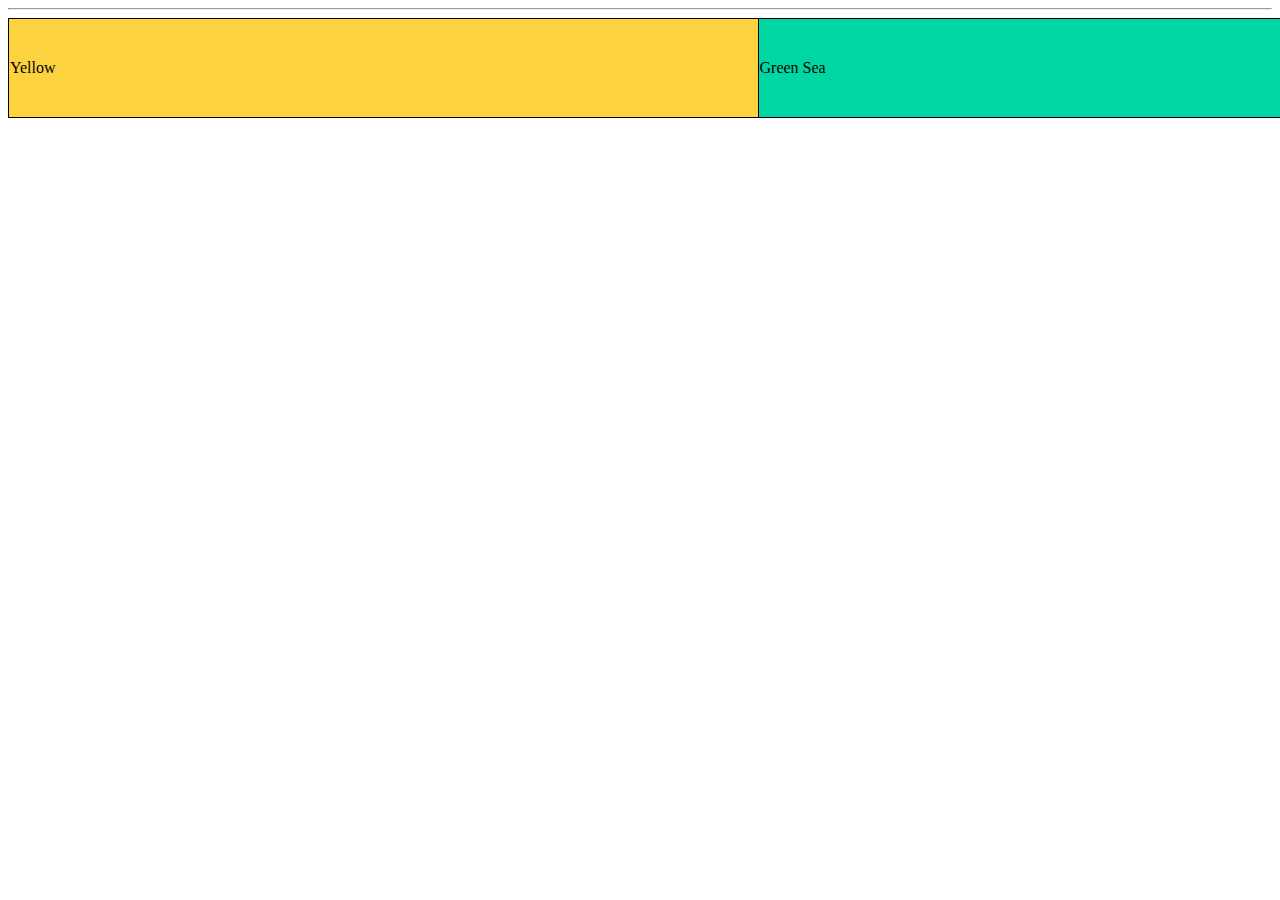
<file: discovery_piscine/cell01/ex05/tab.html>
<!DOCTYPE html>
<html lang="en">
<head>
    <meta charset="UTF-8">
    <meta name="viewport" content="width=device-width, initial-scale=1.0">
    <style>
        table {
            table-layout: fixed;
            width: 1500px;
            height: 100px;
        }
        table, th, td {
            border: 1px solid black;
            border-collapse: collapse;
        }
    </style>
    <title>Document</title>
</head>
<body>
    <hr/>
    <table>
        <tr>
            <td style="background-color: #fcd33f">Yellow</td>
            <td style="background-color: #00d6a3">Green Sea</td>
        </tr>
    </table>
</body>
</html>
</file>
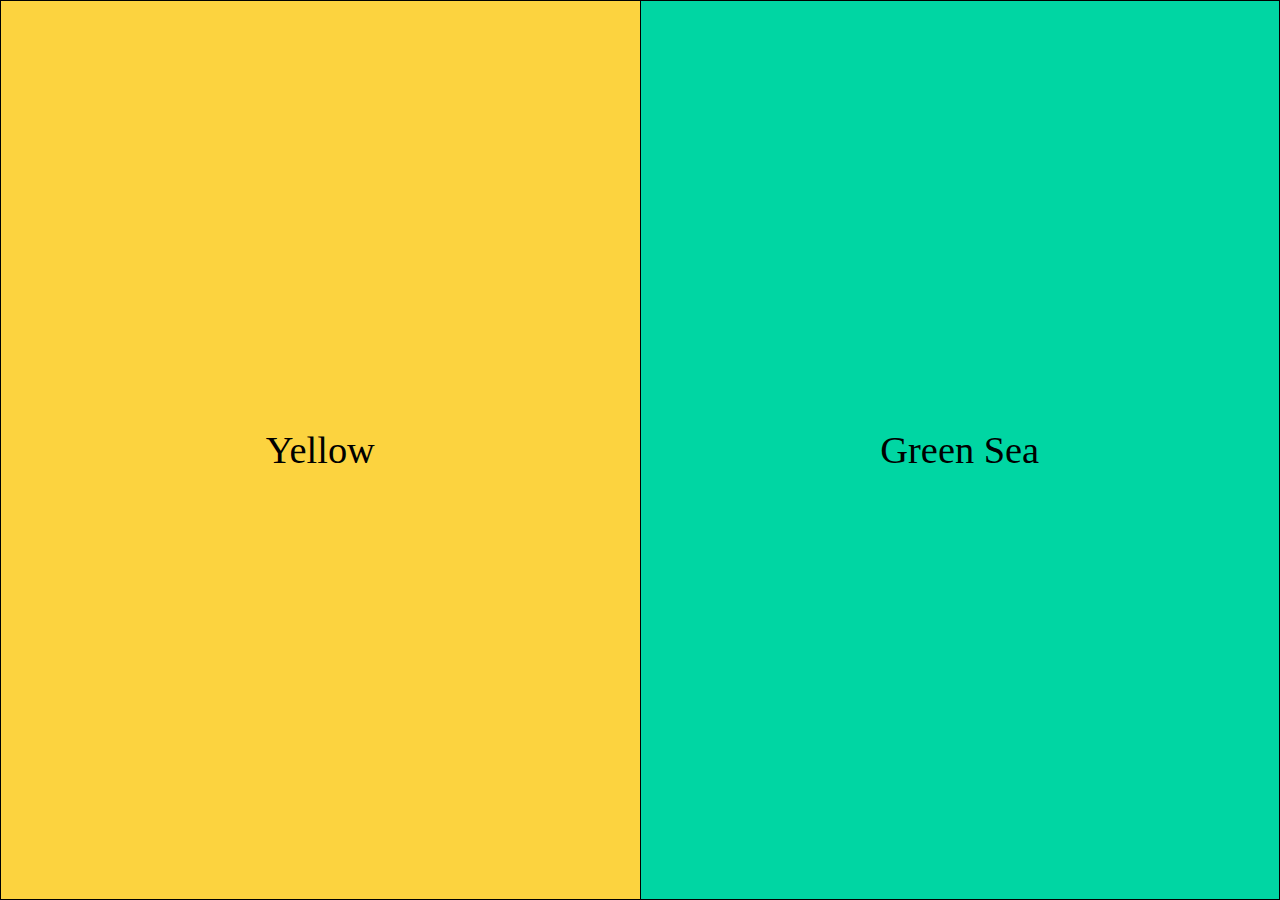
<file: discovery_piscine/cell01/ex06/responsive.html>
<!DOCTYPE html>
<html lang="en">
<head>
    <meta charset="UTF-8">
    <meta name="viewport" content="width=device-width, initial-scale=1.0">
    <style>
        body {
            margin: 0;
        }
        table {
            position: absolute;
        }
        table, th, td {
            table-layout: fixed;
            border: 1px solid black;
            border-collapse: collapse;
            width: 100%;
            height: 100%;
            font-size: 3vw;
            text-align: center;
        }
        @media screen and (max-width: 1280px) {
            td {
                width: 100%;
            }
        }
    </style>
    <title>Document</title>
</head>
<body>
    <table>
        <tr>
            <td style="background-color: #fcd33f">Yellow</td>
            <td style="background-color: #00d6a3">Green Sea</td>
        </tr>
    </table>
</body>
</html>
</file>
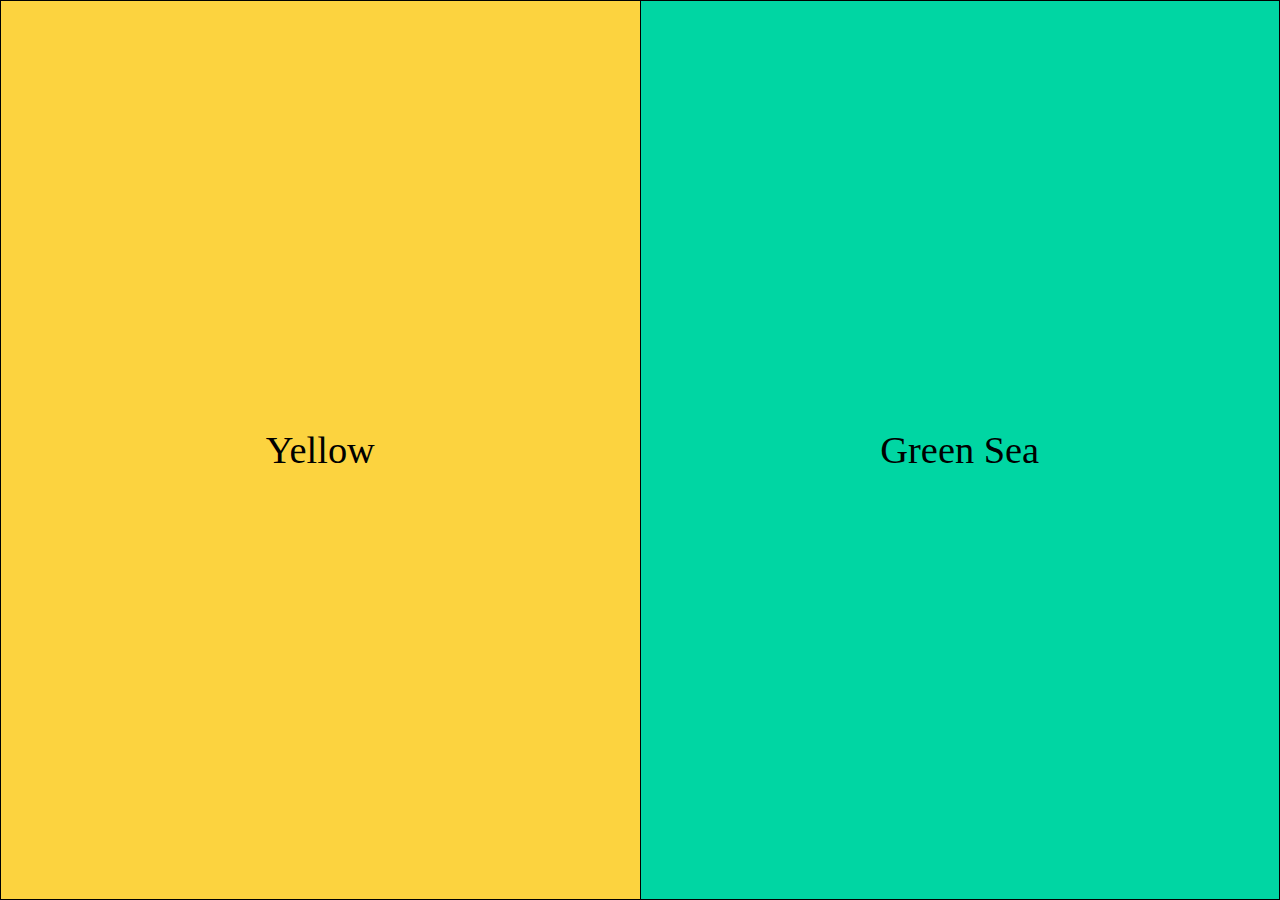
<file: discovery_piscine/cell02/ex00/responsive.html>
<!DOCTYPE html>
<html lang="en">
<head>
    <meta charset="UTF-8">
    <meta name="viewport" content="width=device-width, initial-scale=1.0">
    <link rel="stylesheet" href="responsive.css">
    <title>Cellule 2.0</title>
</head>
<body>
    <table>
        <tr>
            <td style="background-color: #fcd33f">Yellow</td>
            <td style="background-color: #00d6a3">Green Sea</td>
        </tr>
    </table>
</body>
</html>
</file>
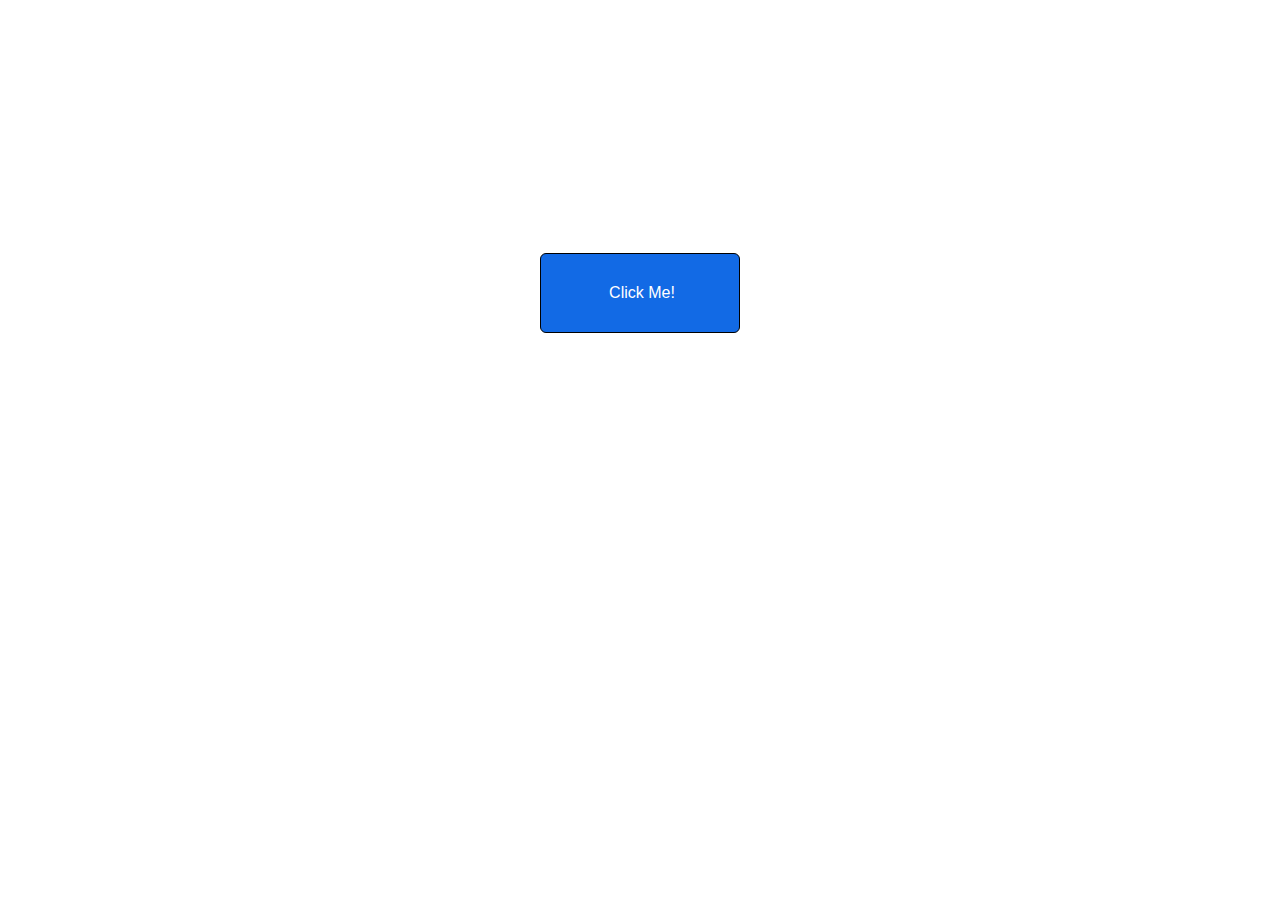
<file: discovery_piscine/cell03/ex00/background.html>
<!DOCTYPE html>
<html lang="en">
<head>
    <meta charset="UTF-8">
    <meta name="viewport" content="width=device-width, initial-scale=1.0">
    <link rel="stylesheet" href="background.css">
    <script>
        function colorChange() {
            const color = "#" + Math.floor(Math.random() * 16777215).toString(16);
            document.body.style.backgroundColor = color;
        }
    </script>
    <title>Last Cell</title>
</head>
<body>
    <button type="button" onclick="colorChange()">Click Me!</button>
</body>
</html>
</file>
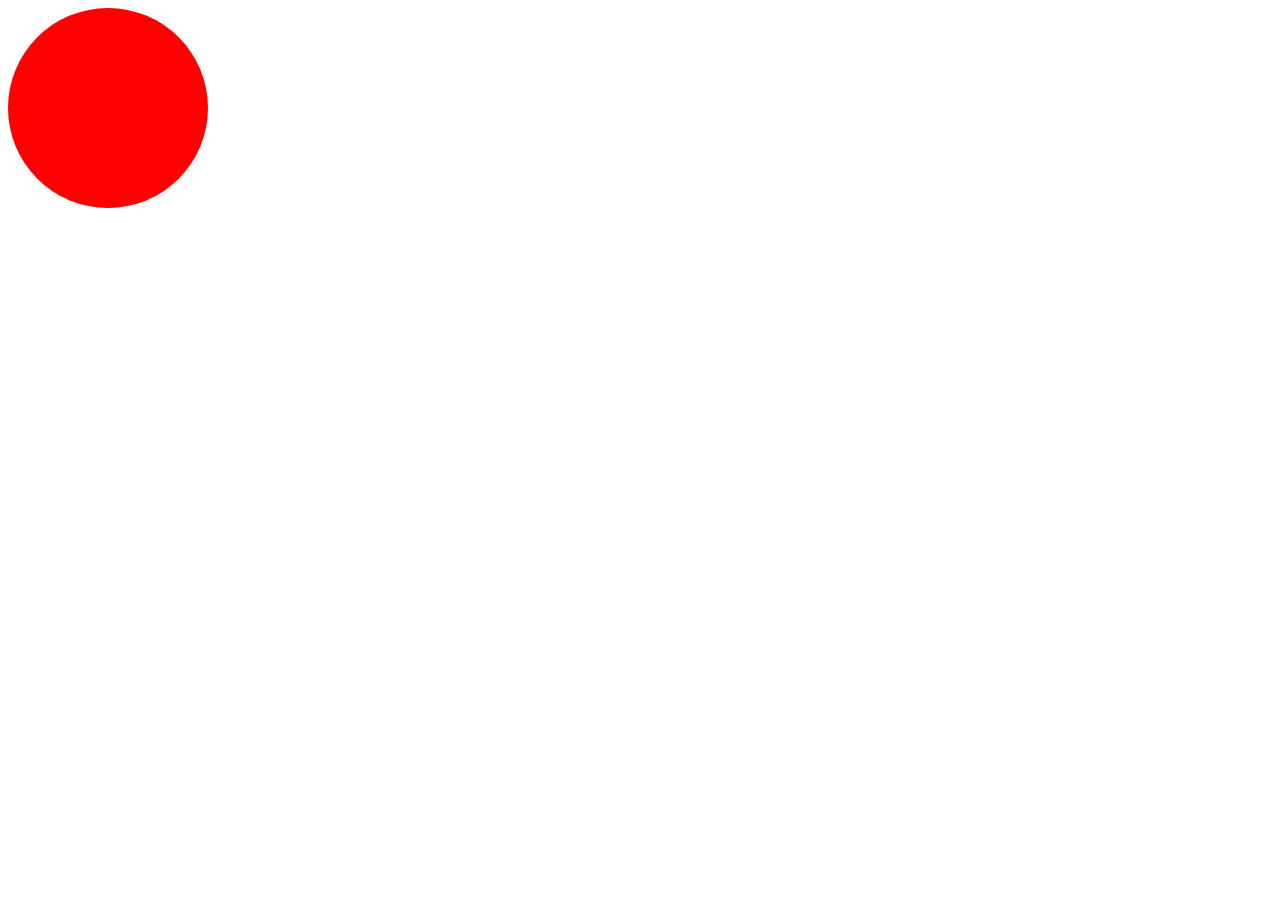
<file: discovery_piscine/cell03/ex01/balloon.html>
<!DOCTYPE html>
<html lang="en">
<head>
    <meta charset="UTF-8">
    <meta name="viewport" content="width=device-width, initial-scale=1.0">
    <style>
        div {
            width: 200px;
            height: 200px;
            background-color: red;
            border-radius: 50%;
        }
    </style>
    <title>Explode this balloon</title>
</head>
<body>
    <div id="balloon" onclick="glowing();" onmouseout="mouse()"></div>
    <script>
        var balloon = document.getElementById("balloon");

        function glowing() {
            var balloonHeight = balloon.clientHeight;
            var balloonWidth = balloon.clientWidth;
            colorChanged();
            if (balloonHeight > 420 && balloonWidth > 420) {
                balloon.style.width = 200 + "px";
                balloon.style.height = 200 + "px";
            } else {
                balloon.style.width = (balloon.clientWidth + 10) + "px";
                balloon.style.height = (balloon.clientHeight + 10) + "px";
            }
        }

        function colorChanged() {
            var colour = balloon.style.backgroundColor || "red";
            switch (colour) {
                case "red":
                    balloon.style.backgroundColor = "green";
                    break;
                case "green":
                    balloon.style.backgroundColor = "blue";
                    break;
                case "blue":
                    balloon.style.backgroundColor = "red";
            }
        }

        function mouseColor() {
            var colour = balloon.style.backgroundColor || "red";
            switch (colour) {
                case "red":
                    balloon.style.backgroundColor = "blue";
                    break;
                case "green":
                    balloon.style.backgroundColor = "red";
                    break;
                case "blue":
                    balloon.style.backgroundColor = "green";
            }
        }
        function mouse() {
            mouseColor();
            var balloonHeight = balloon.clientHeight;
            var balloonWidth = balloon.clientWidth;
            if (balloonHeight > 205 && balloonWidth > 205) {
                balloon.style.width = (balloon.clientWidth - 5) + "px";
                balloon.style.height = (balloon.clientHeight - 5) + "px";
            }
        }
    </script>
</body>
</html>
</file>
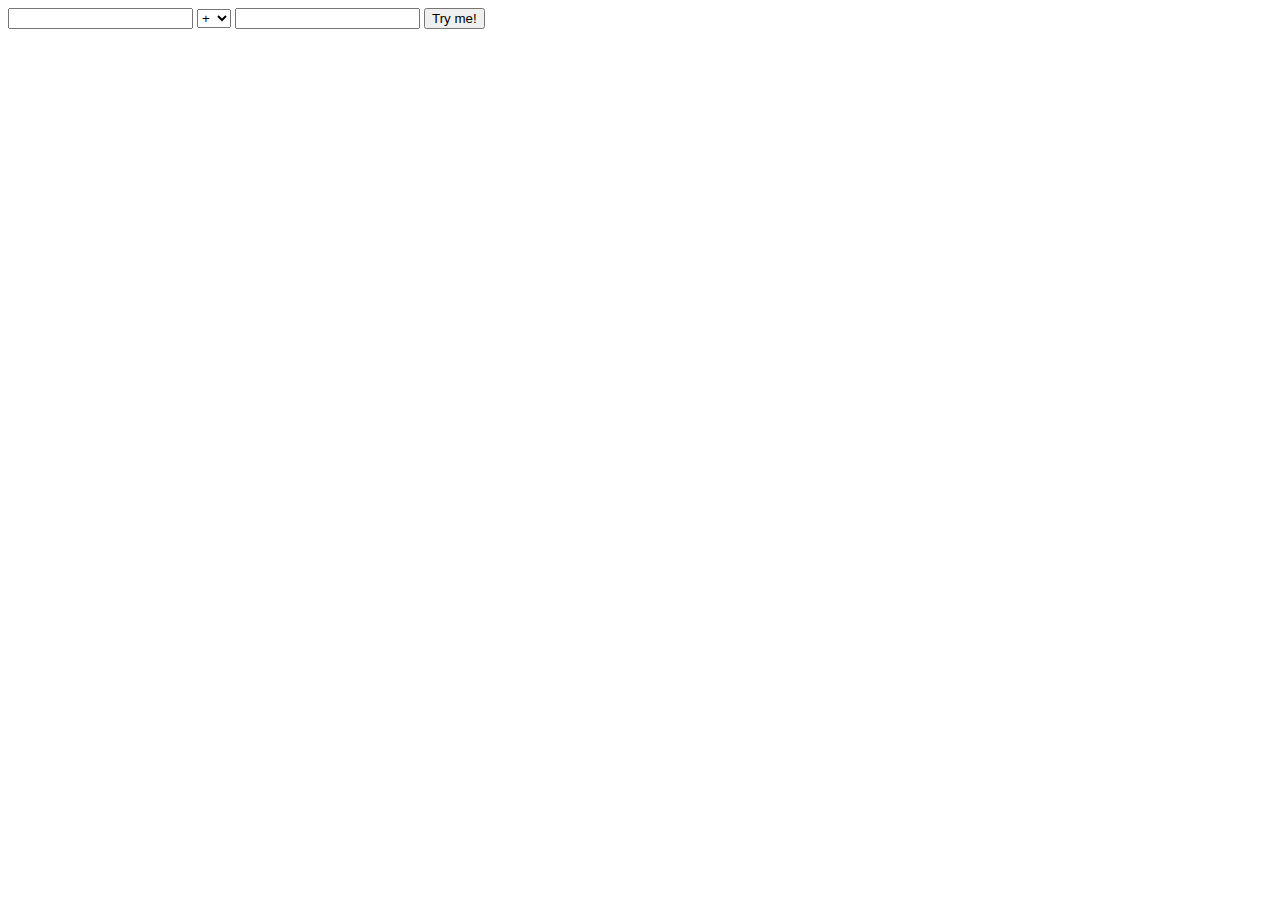
<file: discovery_piscine/cell03/ex02/calc.html>
<!DOCTYPE html>
<html lang="en">
<head>
    <meta charset="UTF-8">
    <meta name="viewport" content="width=device-width, initial-scale=1.0">
    <title>Lab 3.2</title>
</head>
<body>
    <div>
        <input type="text" id="left" />
        <select id="operator">
            <option value="add">+</option>
            <option value="sub">-</option>
            <option value="mul">*</option>
            <option value="div">/</option>
            <option value="mod">%</option>
        </select>
        <input type="text" id="right" />
        <input type="submit" value="Try me!" onclick="calculate();" />
    </div>
    <script>
        setInterval(function(){ alert("Please, use me...") }, 30000)

        function calculate () {
            var left = Number(document.getElementById("left").value);
            var right = Number(document.getElementById("right").value);
            var operator = document.getElementById("operator").options[document.getElementById("operator").selectedIndex].value;
            var result;

            if (left === "" || right === "") {
                return;
            } else if (left < 0 || right < 0 || !isNumber(left) || !isNumber(right)) {
                alert("Error :(");
            } else if ((operator == "div" || operator == "mod") && right == 0) {
                alert("It’s over 9000!");
                console.log("It’s over 9000!");
            } else {
                switch (operator) {
                    case "add":
                        result = left + right;
                        break;
                    case "sub":
                        result = left - right;
                        break;
                    case "mul":
                        result = left * right;
                        break;
                    case "div":
                        result = left / right;
                        break;
                    default:
                        result = left % right;
                }
                alert(result);
                console.log(result);
            }
        }
    </script>
</body>
</html>
</file>
<file: discovery_piscine/cell02/ex00/responsive.css>
body {
    margin: 0;
}
table {
    position: absolute;
}
table, th, td {
    table-layout: fixed;
    border: 1px solid black;
    border-collapse: collapse;
    width: 100%;
    height: 100%;
    font-size: 3vw;
    text-align: center;
}
@media screen and (max-width: 1280px) {
    td {
        width: 100%;
    }
}
</file>
<file: discovery_piscine/cell03/ex00/background.css>
button {
    border: 1px solid black;
    border-radius: 6px;
    color: white;
    background-color: oklch(55.2% 0.202 258.99);
    text-align: center;
    margin: auto;
    display: flex;
    justify-content: center;
    display: grid;
    padding-top: 30px;
    padding-left: 10px;
    margin-top: 20%;
    height: 80px;
    width: 200px;
    font-size: medium;
}

button:active {
    background-color: oklch(36.65% 0.12 258.99);
}

button:hover {
    box-shadow: 0 8px 16px 0 rgb(180, 180, 180);
}
</file>
